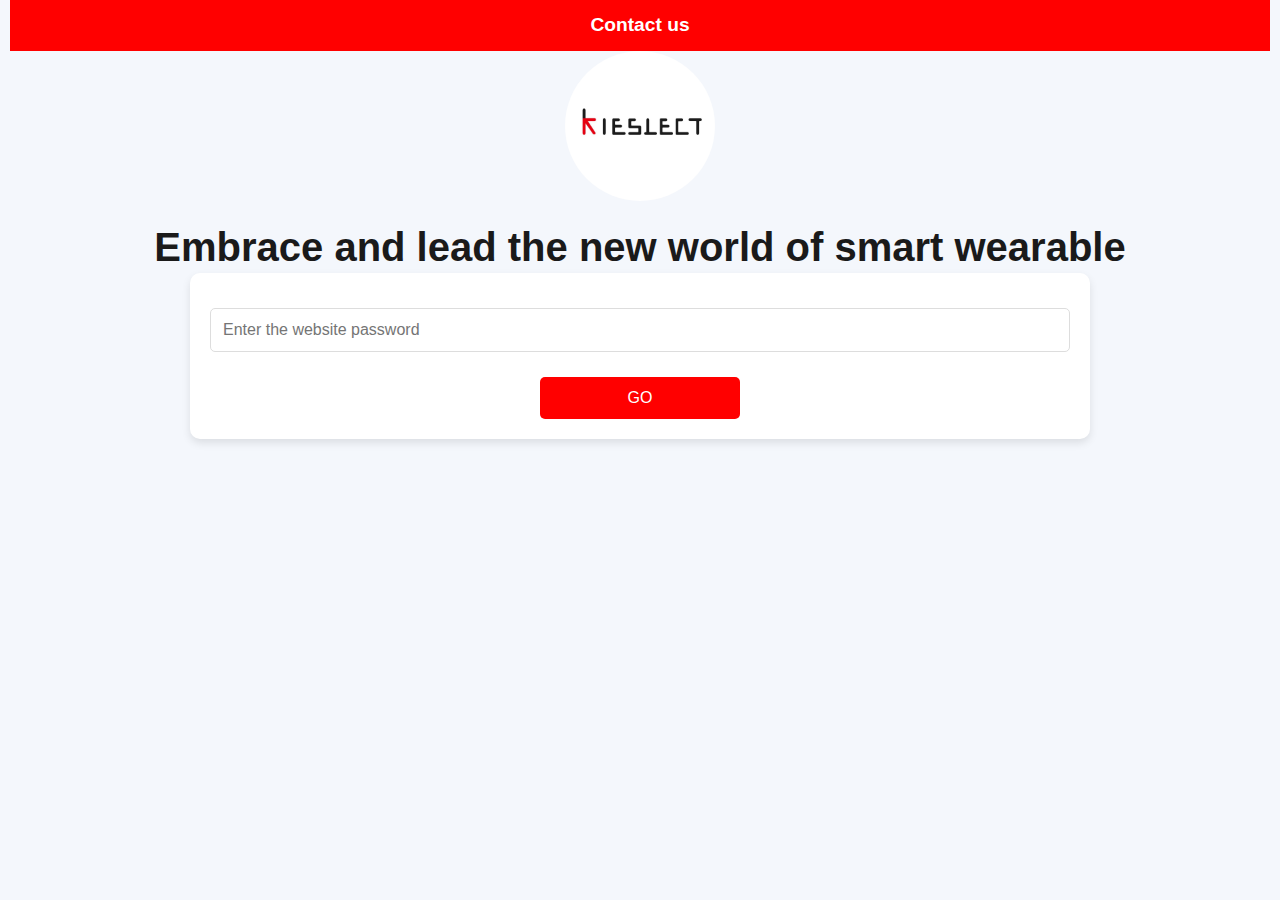
<file: index.html>
<!DOCTYPE html>
<html lang="en">
<head>
  <meta charset="UTF-8">
  <meta name="viewport" content="width=device-width, initial-scale=1.0">
  <link rel="stylesheet" href="syle.css">
  <title>Kieslect Training Team</title>
  <link rel="icon"
        type="image/png"
        sizes="32x32"
        href="image/k.jpg" />
  <link rel="icon"
        type="image/png"
        sizes="16x16"
        href="image/k.jpg" />
</head>
<body>
  <header>
    <nav>
        <ul>
            <li><a href="contect us.html">Contact us</a></li>
        </ul>
    </nav>
</header>


  <div class="logo">
    <img src="image/k.jpg" alt="Blisbond Logo">
    <h1>Embrace and lead the new world of smart wearable</h1>
  </div>
  
  <div class="container">
    <input type="text" id="search-bar" placeholder="Enter the website password"> <br>
    <button onclick="searchTable()">GO</button>
    <p id="no-result" style="color: red; display: none;">Please contact technical support</p>
  
    <!-- The table will be hidden initially -->
    <table id="data-table" border="1" style="display: none;">
      <thead>
        <tr>
          <th>Code</th>
          <th>Enter</th>
        </tr>
      </thead>
      <tbody id="table-body">
        <!-- Table data will go here -->
      </tbody>
    </table>
  </div>

  <script src="java.js"></script>
  <script>
    function searchTable() {
      // Get the entered password
      const password = document.getElementById('search-bar').value;

      // Define the correct password
      const correctPassword = 'ACTOR@Kieslect2025'; // Replace 'yourpassword' with your actual password

      // Get the table and the "no-result" message
      const table = document.getElementById('data-table');
      const noResultMessage = document.getElementById('no-result');

      if (password === correctPassword) {
        // Show the table if the password is correct
        table.style.display = 'table';
        noResultMessage.style.display = 'none'; // Hide error message if password is correct
      } else {
        // Show error message if the password is incorrect
        noResultMessage.style.display = 'block';
        table.style.display = 'none'; // Hide the table if the password is incorrect
      }
    }
  </script>

</body>
</html>
</file>
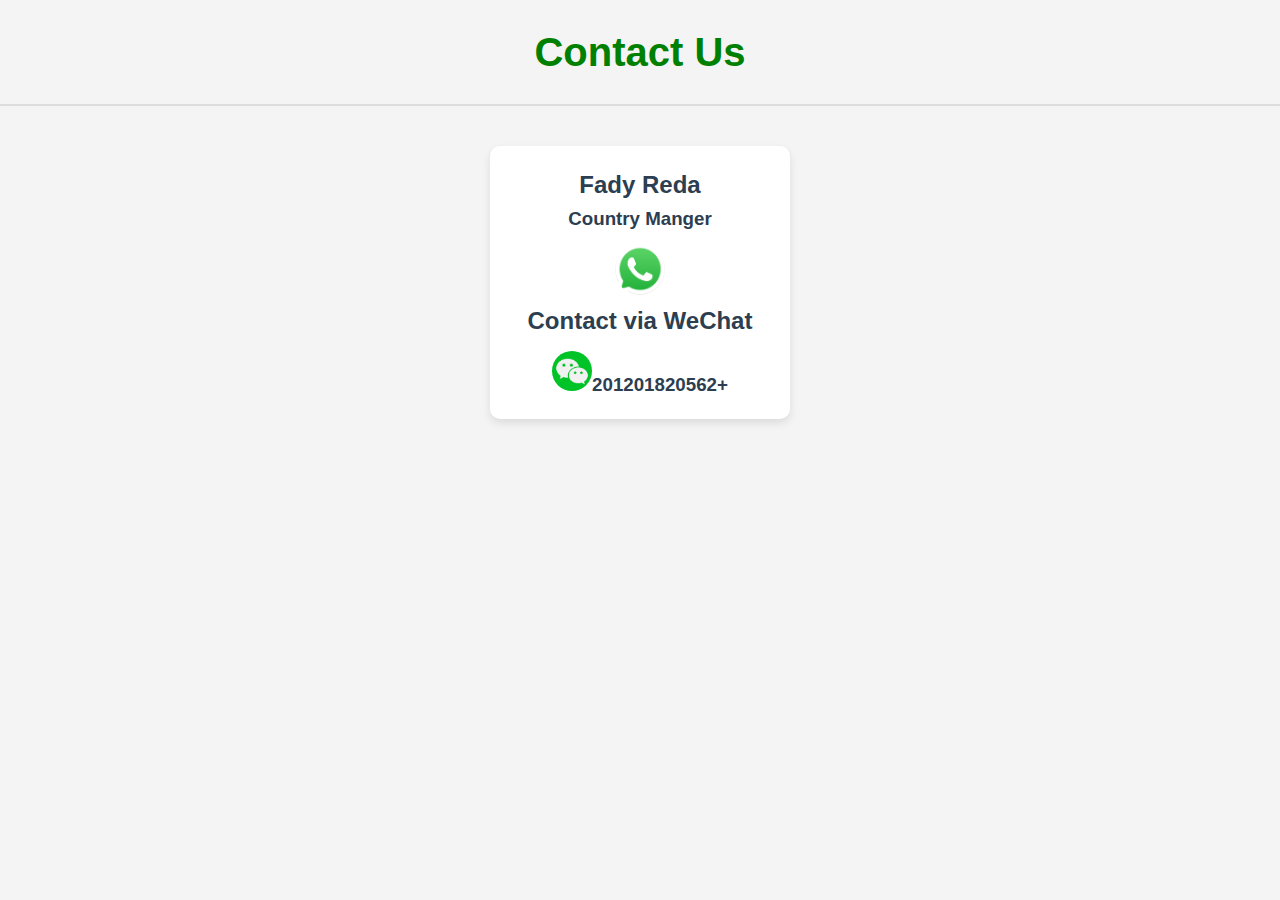
<file: contect us.html>
<!DOCTYPE html>
<html lang="en">
<head>
    <meta charset="UTF-8">
    <meta name="viewport" content="width=device-width, initial-scale=1.0">
    <link rel="stylesheet" href="https://cdnjs.cloudflare.com/ajax/libs/font-awesome/6.4.0/css/all.min.css">
    <link rel="stylesheet" href="contect us.css">
    
    <title>Contact Us</title>   
    
    <link rel="kieslect"
    sizes="180x180"
    href="image/k.jpg" />
<link rel="icon"
    type="image/png"
    sizes="32x32"
    href="image/k.jpg" />
<link rel="icon"
    type="image/png"
    sizes="16x16"
    href="image/k.jpg" />

</head>
<body dir="rtl">
    <h1>Contact Us</h1>
    <hr>
   

    <div class="content2">
        <div class="item3">
            <h2>Fady Reda</h2>
        <h3>Country Manger</h3>
        <a href="https://wa.me/+201201820562" target="_blank"><img src="us/WhatsApp-icone.jpg" width="50" ></a>
        <h2>Contact via WeChat</h2>
        <h3>+201201820562<img src="us/images (1).png" width="40"></h3>
        </div>

    


</body>
</html>
</file>
<file: contect us.css>
/* إعدادات عامة */
* {
    margin: 0;
    padding: 0;
    box-sizing: border-box;
    font-family: 'Arial', sans-serif;
}

body {
    background-color: #f4f4f4;
    color: #333;
    line-height: 1.6;
}

h1, h2, h3 {
    color: #2c3e50;
}

/* رأس الصفحة */
h1 {
    text-align: center;
    font-size: 2.5rem;
    margin-top: 20px;
    color:green;
}

/* تنسيق الروابط */
a {
    text-decoration: none;
    color: gray;
}

/* الفاصل */
hr {
    border: 1px solid #ddd;
    margin: 20px 0;
}

/* تنسيق المحتوى */
.content, .content2 {
    display: flex;
    flex-wrap: wrap;
    justify-content: center;
    gap: 30px;
    padding: 20px;
}

.item2, .item3, .item1 {
    background-color: #fff;
    border-radius: 10px;
    box-shadow: 0 4px 8px rgba(0, 0, 0, 0.1);
    width: 300px;
    padding: 20px;
    text-align: center;
    transition: transform 0.3s ease-in-out;
}

.item2:hover, .item3:hover, .item1:hover {
    transform: translateY(-10px);
}

.item2 img, .item1 img, .item3 img {
    margin-top: 10px;
    border-radius: 50%;
}

/* تنسيق الأيقونات */
img {
    max-width: 100%;
    height: auto;
}

/* تنسيق الأزرار */
a img {
    transition: transform 0.3s ease-in-out;
}

a img:hover {
    transform: scale(1.1);
}

/* فاصل footer */
.footer {
    text-align: center;
    margin-top: 30px;
    font-size: 0.9rem;
    color: #777;
    background-color: #fff;
    padding: 15px;
    box-shadow: 0 -4px 8px rgba(0, 0, 0, 0.1);
}

/* تصميم متجاوب */
@media (max-width: 768px) {
    .content, .content2 {
        flex-direction: column;
        align-items: center;
    }

    .item2, .item1, .item3 {
        width: 100%;
        max-width: 500px;
    }

    h1 {
        font-size: 2rem;
    }
}

@media (max-width: 480px) {
    h1 {
        font-size: 1.8rem;
    }

    .item2, .item1, .item3 {
        width: 90%;
    }

    .footer {
        font-size: 0.8rem;
    }
}
</file>
<file: syle.css>
/* Reset default styling */
* {
  margin: 0;
  padding: 0;
  box-sizing: border-box;
}

body {
  font-family: 'Arial', sans-serif;
  background-color: #f4f7fc;
  color: #333;
  line-height: 1.6;
  padding: 0 10px;
}

/* Heading styles */
h1 {
  text-align: center;
  font-size: 2.5rem;
  color: #1a1a1a;
  margin-top: 20px;
  font-weight: 600;
  line-height: 1.3;
}

/* Container for the page */
.container {
  width: 100%;
  max-width: 900px;
  margin: 0 auto;
  padding: 20px;
  background-color: #fff;
  border-radius: 10px;
  box-shadow: 0 4px 8px rgba(0, 0, 0, 0.1);
  text-align: center;
}

/* Logo styling */
.logo img {
  width: 150px;
  display: block;
  margin: 0 auto;
  border-radius: 50%;
}

/* Search input field */
#search-bar {
  width: 100%;
  padding: 12px;
  margin: 15px 0;
  border: 1px solid #ddd;
  border-radius: 5px;
  font-size: 1rem;
  transition: border-color 0.3s ease;
}

#search-bar:focus {
  border-color:gray;
  outline: none;
}

/* Button styling */
button {
  background-color: red;
  color: white;
  padding: 12px 25px;
  border: none;
  border-radius: 5px;
  cursor: pointer;
  font-size: 1rem;
  transition: background-color 0.3s ease;
  width: 100%;
  max-width: 200px;
  margin-top: 10px;
}

button:hover {
  background-color: gray;
}

/* Table Styling */
table {
  width: 100%;
  margin-top: 20px;
  border-collapse: collapse;
  margin-bottom: 20px;
}

th, td {
  padding: 12px;
  text-align: center;
  border: 1px solid #ddd;
}

th {
  background-color: red;
  color: white;
}

td {
  background-color: #f9f9f9;
}

/* No result message */
#no-result {
  display: none;
  color: red;
  font-weight: bold;
  font-size: 1.1rem;
  margin-top: 15px;
}

/* Media Queries for Responsiveness */

/* Tablets and smaller devices */
/* Header and Navigation Styling */
header {
  background-color: red; /* لون خلفية الهيدر */
  padding: 10px 0;
  text-align: center;
}

nav ul {
  list-style: none;
  padding: 0;
  margin: 0;
}

nav ul li {
  display: inline-block;
  margin: 0 15px;
}

nav ul li a {
  color: white; /* تغيير لون الرابط إلى الأبيض */
  text-decoration: none; /* إزالة التسطير */
  font-size: 1.2rem;
  font-weight: bold;
  transition: color 0.3s ease;
}

nav ul li a:hover {
  color: red; /* تغيير لون الرابط عند التمرير عليه */
}

@media (max-width: 768px) {
  body {
    padding: 0 5px;
  }

  .container {
    width: 90%;
  }

  h1 {
    font-size: 2rem;
  }

  #search-bar {
    font-size: 0.9rem;
  }

  button {
    font-size: 1rem;
    width: 100%;
  }

  table {
    font-size: 0.9rem;
  }

  th, td {
    padding: 10px;
  }
}

/* Mobile phones (portrait mode) */
@media (max-width: 480px) {
  h1 {
    font-size: 1.8rem;
  }

  .logo img {
    width: 120px;
  }

  #search-bar {
    padding: 10px;
    font-size: 0.9rem;
  }

  button {
    font-size: 1rem;
    padding: 10px;
    width: 100%;
  }

  table {
    font-size: 0.85rem;
  }

  th, td {
    padding: 8px;
  }
}
</file>
